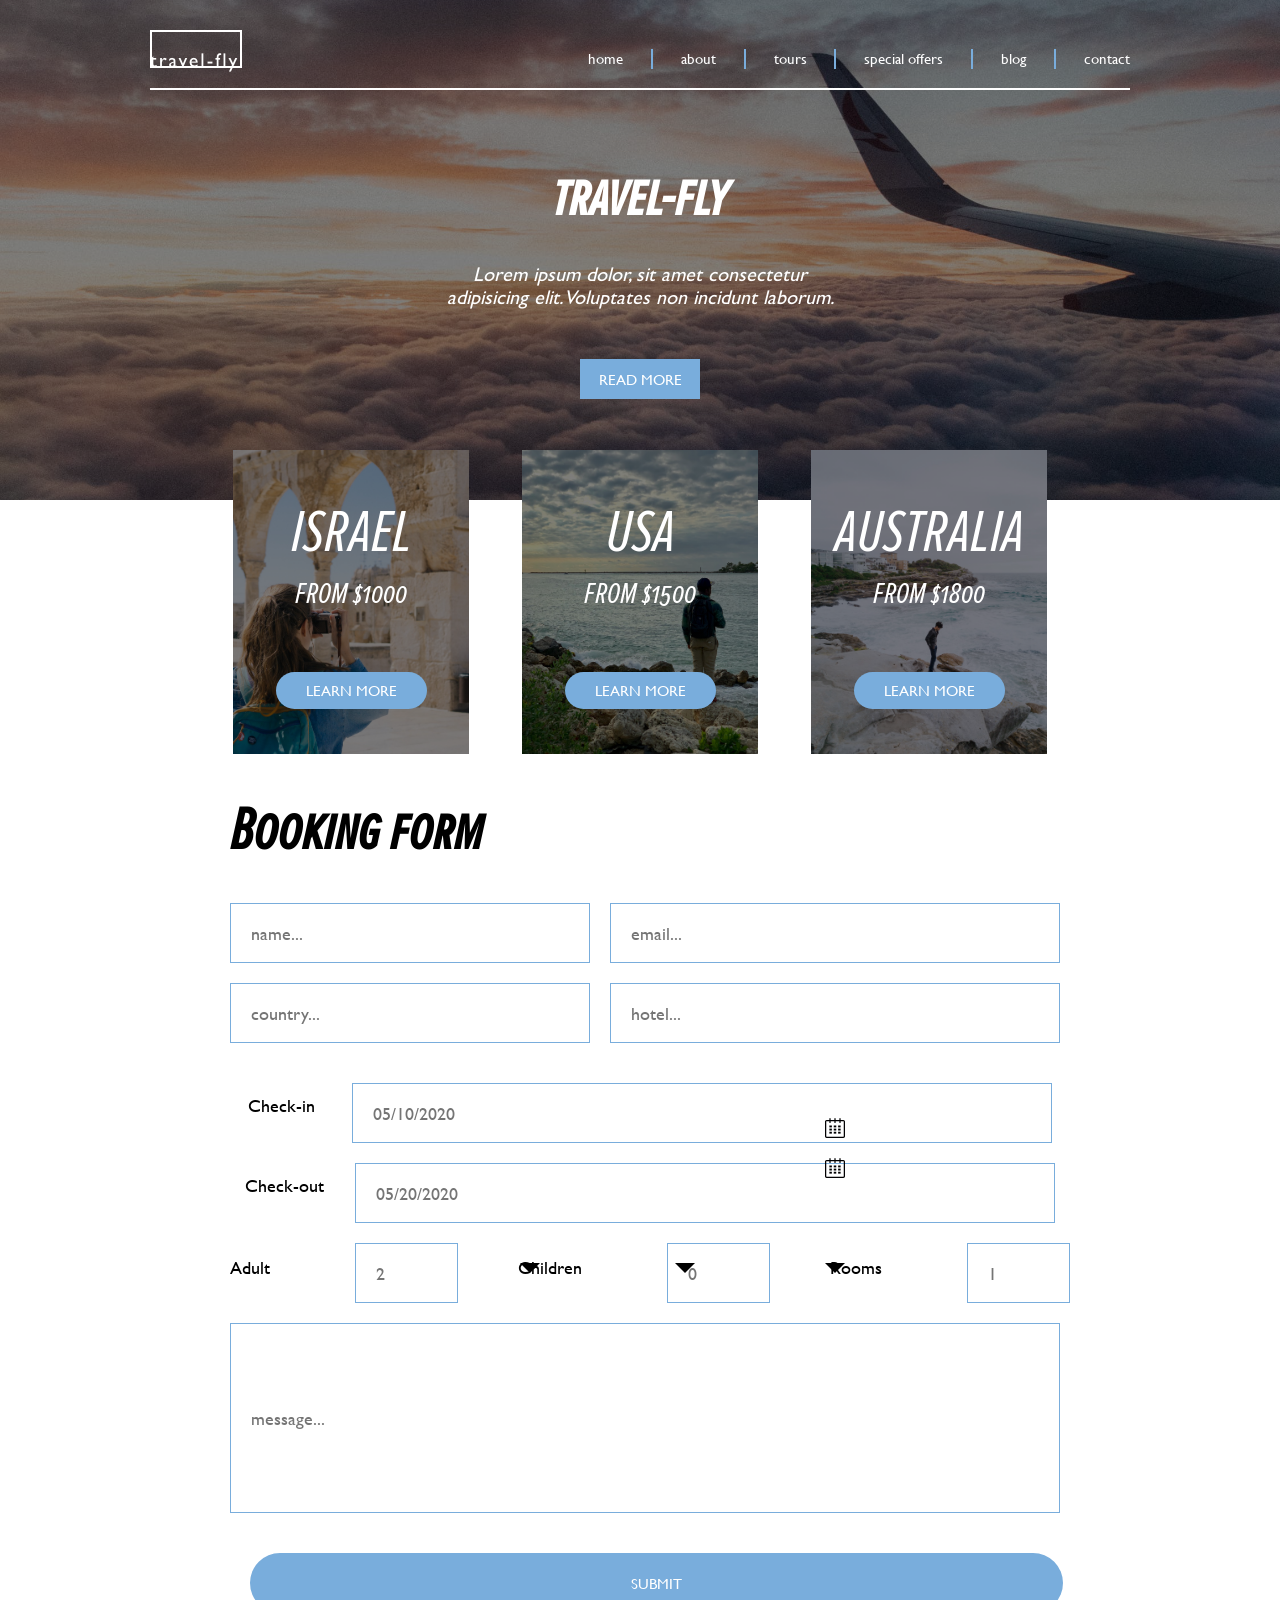
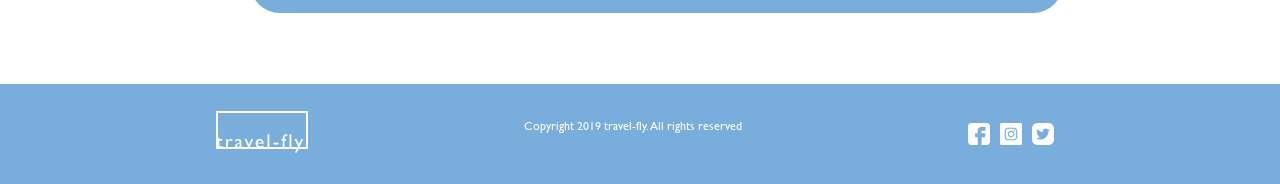
<file: index.html>
<!DOCTYPE html>
<html lang="en">
  <head>
    <meta charset="UTF-8" />
    <meta http-equiv="X-UA-Compatible" content="IE=edge" />
    <meta name="viewport" content="width=device-width, initial-scale=1.0" />
    <title>Travel Fly</title>
    <link rel="stylesheet" href="css/styles.css" />
  </head>
  <body>
    <!-- <div>Icons made by <a href="https://www.freepik.com" title="Freepik">Freepik</a> from <a href="https://www.flaticon.com/" title="Flaticon">www.flaticon.com</a></div> -->
    <!-- <div>Icons made by <a href="https://roundicons.com/" title="Roundicons">Roundicons</a> from <a href="https://www.flaticon.com/" title="Flaticon">www.flaticon.com</a></div> -->
    <div class="hero">
      <nav>
        <div class="logo">
          <img src="assets/logo-white.png" alt="logo" />
        </div>
        <div class="links">
          <div><a href="index.html">home</a></div>
          <div class="pipe"></div>
          <div><a href="about.html">about</a></div>
          <div class="pipe"></div>
          <div><a href="#">tours</a></div>
          <div class="pipe"></div>
          <div><a href="#">special offers</a></div>
          <div class="pipe"></div>
          <div><a href="#">blog</a></div>
          <div class="pipe"></div>
          <div><a href="#">contact</a></div>
        </div>
      </nav>
      <div class="more">
        <h1 class="title2">travel-fly</h1>
        <p class="text">
          Lorem ipsum dolor, sit amet consectetur adipisicing elit. Voluptates
          non incidunt laborum.
        </p>
        <button class="read-button">READ MORE</button>
      </div>
    </div>
    <section class="promo-tours">
      <div class="promo israel">
        <div class="title">ISRAEL</div>
        <div class="price">FROM $1000</div>
        <div class="learn-button">LEARN MORE</div>
      </div>
      <div class="promo usa">
        <div class="title">USA</div>
        <div class="price">FROM $1500</div>
        <div class="learn-button">LEARN MORE</div>
      </div>
      <div class="promo aus">
        <div class="title">AUSTRALIA</div>
        <div class="price">FROM $1800</div>
        <div class="learn-button">LEARN MORE</div>
      </div>
    </section>
    <section class="booking-form">
      <h1 class="head">Booking form</h1>
      <div class="top">
        <input class="info" type="text" placeholder="name..." />
        <input class="email" type="text" placeholder="email..." />
        <input class="info" type="text" placeholder="country..." />
        <input class="hotel" type="text" placeholder="hotel..." />
      </div>
      <div class="middle">
        <div class="chec">
          <p class="check">Check-in</p>
          <input class="date" type="text" placeholder="05/10/2020" />
          <img class="input-icon" src="assets/calendar.svg" alt="calendar" />
          <p class="check">Check-out</p>
          <input class="date" type="text" placeholder="05/20/2020" />
          <img class="input-icon2" src="assets/calendar.svg" alt="calendar" />
        </div>
        <div class="amount">
          <p class="people">Adult</p>
          <input class="num" type="text" placeholder="2" />
          <img class="input-icon3" src="assets/down-arrow.svg" alt="arrow" />
          <p class="people">Children</p>
          <input class="num" type="text" placeholder="0" />
          <img class="input-icon4" src="assets/down-arrow.svg" alt="arrow" />
          <p class="people">Rooms</p>
          <input class="num" type="text" placeholder="1" />
          <img class="input-icon5" src="assets/down-arrow.svg" alt="arrow" />
        </div>
        <input class="mess" type="text" placeholder="message..." />
      </div>
      <button class="submit-button">SUBMIT</button>
    </section>
    <footer>
      <div class="logo2"><img src="assets/logo-white.png" alt="logo" /></div>
      <p class="copy">Copyright 2019 travel-fly. All rights reserved</p>
      <div class="socialmedia">
        <img class="media" src="assets/facebook.svg" alt="facebook" />
        <img class="media" src="assets/instagram.svg" alt="instagram" />
        <img class="media" src="assets/twitter.svg" alt="twitter" />
      </div>
    </footer>
  </body>
</html>
</file>
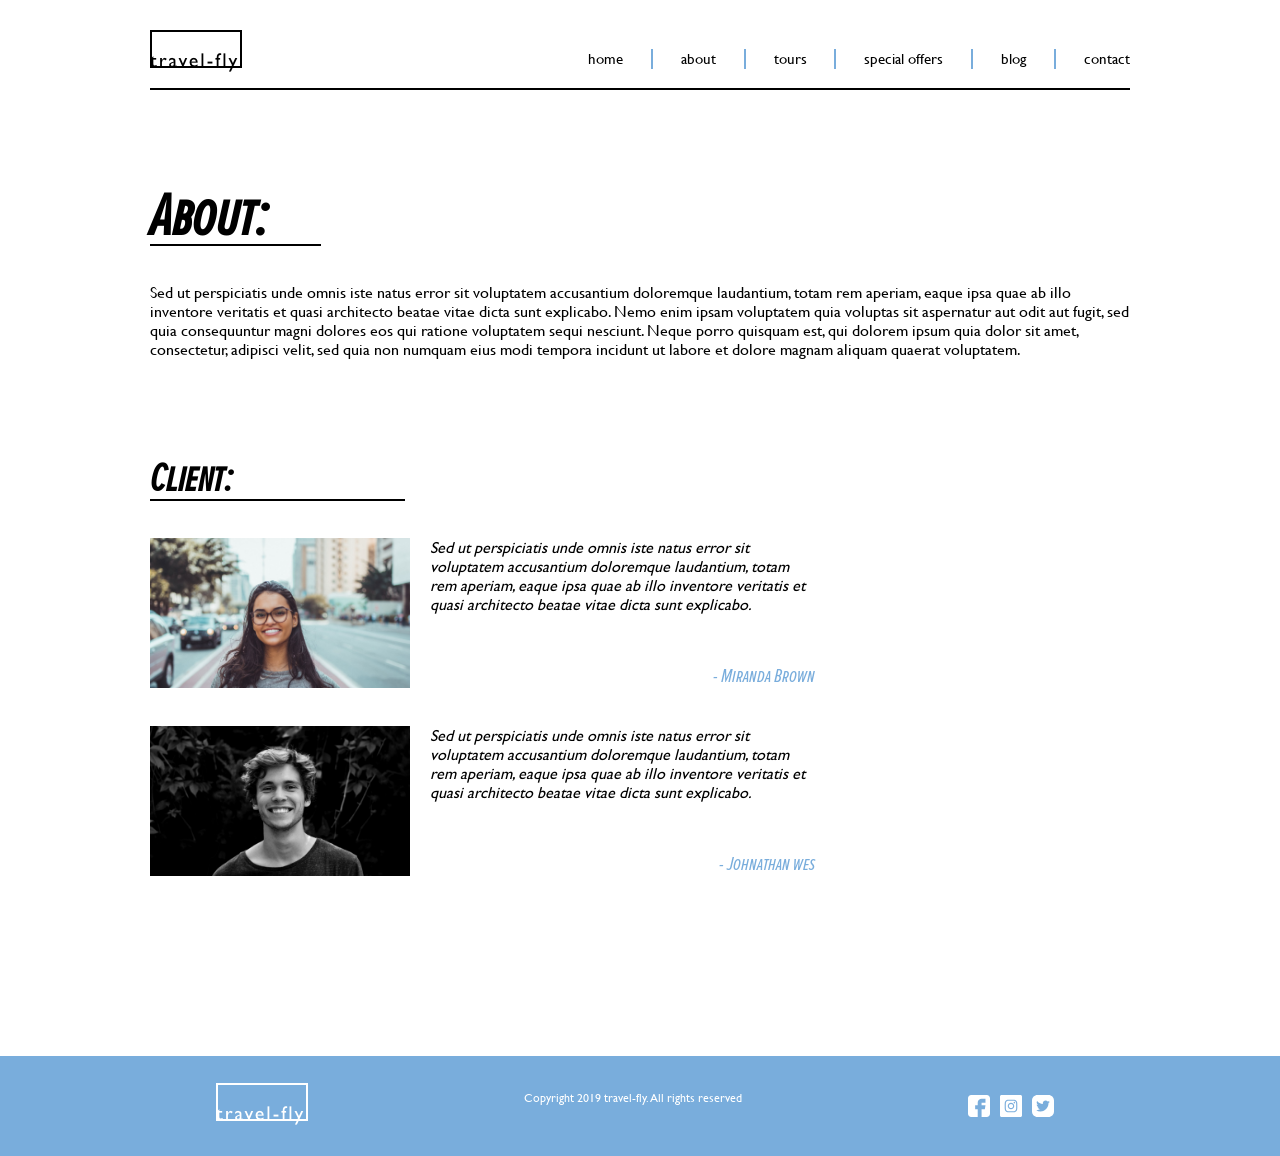
<file: about.html>
<!DOCTYPE html>
<html lang="en">
  <head>
    <meta charset="UTF-8" />
    <meta http-equiv="X-UA-Compatible" content="IE=edge" />
    <meta name="viewport" content="width=device-width, initial-scale=1.0" />
    <title>About</title>
    <link rel="stylesheet" href="css/styles.css" />
  </head>
  <body>
    <nav class="about-nav">
      <div class="logo2">
        <img src="assets/logo-black.png" alt="logo" />
      </div>
      <div class="links2">
        <div><a href="index.html">home</a></div>
        <div class="pipe"></div>
        <div><a href="about.html">about</a></div>
        <div class="pipe"></div>
        <div><a href="#">tours</a></div>
        <div class="pipe"></div>
        <div><a href="#">special offers</a></div>
        <div class="pipe"></div>
        <div><a href="#">blog</a></div>
        <div class="pipe"></div>
        <div><a href="#">contact</a></div>
      </div>
    </nav>
    <div class="about">
      <div class="about-top">
        <h1 class="about-title">About:</h1>
        <div class="border"></div>
        <p class="about-content">
          Sed ut perspiciatis unde omnis iste natus error sit voluptatem
          accusantium doloremque laudantium, totam rem aperiam, eaque ipsa quae
          ab illo inventore veritatis et quasi architecto beatae vitae dicta
          sunt explicabo. Nemo enim ipsam voluptatem quia voluptas sit
          aspernatur aut odit aut fugit, sed quia consequuntur magni dolores eos
          qui ratione voluptatem sequi nesciunt. Neque porro quisquam est, qui
          dolorem ipsum quia dolor sit amet, consectetur, adipisci velit, sed
          quia non numquam eius modi tempora incidunt ut labore et dolore magnam
          aliquam quaerat voluptatem.
        </p>
      </div>
      <div class="about-bottom">
        <h3 class="about-client">Client:</h3>
        <div class="border2"></div>
        <div class="client">
          <div class="client-image"></div>
          <div class="client-quote">
            <p class="clientQ">
              Sed ut perspiciatis unde omnis iste natus error sit voluptatem
              accusantium doloremque laudantium, totam rem aperiam, eaque ipsa
              quae ab illo inventore veritatis et quasi architecto beatae vitae
              dicta sunt explicabo.
            </p>

            <div class="client-name">- Miranda Brown</div>
          </div>
        </div>
        <div class="client">
          <div class="client-image2"></div>
          <div class="client-quote">
            <p class="clientQ">
              Sed ut perspiciatis unde omnis iste natus error sit voluptatem
              accusantium doloremque laudantium, totam rem aperiam, eaque ipsa
              quae ab illo inventore veritatis et quasi architecto beatae vitae
              dicta sunt explicabo.
            </p>

            <div class="client-name">- Johnathan wes</div>
          </div>
        </div>
      </div>
    </div>
    <footer>
      <div class="logo2"><img src="assets/logo-white.png" alt="logo" /></div>
      <p class="copy">Copyright 2019 travel-fly. All rights reserved</p>
      <div class="socialmedia">
        <img class="media" src="assets/facebook.svg" alt="facebook" />
        <img class="media" src="assets/instagram.svg" alt="instagram" />
        <img class="media" src="assets/twitter.svg" alt="twitter" />
      </div>
    </footer>
  </body>
</html>
</file>
<file: css/styles.css>
* {
  margin: 0;
  padding: 0;
  box-sizing: border-box;
}

html,
body {
  height: 100%;
}

h1,
h2,
h3,
h4,
h5,
h6,
p {
  margin-bottom: 16px;
}

@font-face {
  font-family: GillSans;
  src: url(fonts/GillSans.ttc);
}
@font-face {
  font-family: Proxima;
  src: url(fonts/ProximaNovaScOsfExtraCondensed.ttf);
}
.hero {
  max-width: 1280px;
  height: 500px;
  margin: 0 auto;
  background-image: linear-gradient(to right, rgba(0, 0, 0, 0.5), rgba(0, 0, 0, 0.5)), url(../assets/hero.jpg);
  background-repeat: no-repeat;
  background-position: center;
  background-size: cover;
  padding-top: 30px;
}
.hero .more {
  width: 420px;
  display: flex;
  margin: 0 auto;
  flex-direction: column;
  color: #fff;
  margin-top: 70px;
}
.hero .more .title2 {
  font-family: Proxima;
  font-size: 60px;
  font-weight: thin;
  margin: 0 auto;
}
.hero .more .text {
  font-family: Gillsans;
  font-size: 20px;
  font-style: italic;
  margin: 0 auto;
  margin-top: 30px;
  text-align: center;
}
.hero .more .read-button {
  width: 120px;
  height: 40px;
  font-family: Gillsans;
  font-size: 15px;
  color: #fff;
  background-color: #79ADDC;
  margin: 0 auto;
  margin-top: 50px;
  border: none;
}

.promo-tours {
  max-width: 920px;
  min-height: 304px;
  margin: -50px auto 0 auto;
  display: flex;
  justify-content: space-evenly;
}
.promo-tours .promo {
  width: 236px;
  height: 304px;
  background-position: center;
  background-repeat: no-repeat;
  background-size: cover;
  color: #fff;
  display: flex;
  flex-direction: column;
  align-items: center;
  justify-content: center;
}
.promo-tours .title {
  font-family: Proxima;
  font-size: 60px;
  font-style: italic;
  font-weight: thin;
  margin-bottom: 6px;
}
.promo-tours .price {
  font-family: Proxima;
  font-size: 30px;
  font-style: italic;
  font-weight: thin;
  margin-bottom: 60px;
}
.promo-tours .learn-button {
  font-family: Gillsans;
  font-size: 15px;
  background-color: #79ADDC;
  padding: 10px 30px;
  border-radius: 20px;
}
.promo-tours .israel {
  background-image: linear-gradient(to right, rgba(0, 0, 0, 0.5), rgba(0, 0, 0, 0.5)), url(../assets/tour-01.jpg);
}
.promo-tours .usa {
  background-image: linear-gradient(to right, rgba(0, 0, 0, 0.5), rgba(0, 0, 0, 0.5)), url(../assets/tour-02.jpg);
}
.promo-tours .aus {
  background-image: linear-gradient(to right, rgba(0, 0, 0, 0.5), rgba(0, 0, 0, 0.5)), url(../assets/tour-03.jpg);
}

@media only screen and (max-width: 800px) {
  .promo-tours {
    width: 304px;
    flex-direction: column;
  }

  .promo {
    margin-bottom: 20px;
  }
}
footer {
  max-width: 1280px;
  height: 100px;
  margin: 0 auto;
  background-color: #79ADDC;
  display: flex;
  flex-wrap: wrap;
  justify-content: space-evenly;
  align-items: center;
}
footer .copy {
  font-family: Gillsans;
  font-size: 12px;
  color: #fff;
}
footer .socialmedia {
  width: 106px;
  display: flex;
  justify-content: space-evenly;
}
footer .socialmedia .media {
  width: 22px;
  height: 22px;
  filter: invert(100%);
}

.booking-form {
  width: 920px;
  min-height: 890px;
  margin: 0 auto;
  display: flex;
  flex-direction: column;
  margin-top: 40px;
}
.booking-form .head {
  font-family: Proxima;
  font-size: 60px;
  font-style: italic;
  font-weight: thin;
  margin-left: 50px;
}
.booking-form .top {
  width: 890px;
  display: flex;
  flex-wrap: wrap;
}
.booking-form .top .info {
  height: 60px;
  width: 360px;
  border: #79ADDC solid 1px;
  font-family: Gillsans;
  font-style: light;
  font-size: 18px;
  padding: 20px;
  margin-top: 20px;
  margin-left: 50px;
}
.booking-form .top .email {
  height: 60px;
  width: 450px;
  border: #79ADDC solid 1px;
  font-family: Gillsans;
  font-style: light;
  font-size: 18px;
  padding: 20px;
  margin-top: 20px;
  margin-left: 20px;
}
.booking-form .top .hotel {
  height: 60px;
  width: 450px;
  border: #79ADDC solid 1px;
  font-family: Gillsans;
  font-style: light;
  font-size: 18px;
  padding: 20px;
  margin-top: 20px;
  margin-left: 20px;
}
.booking-form .middle {
  display: flex;
  margin-top: 20px;
  width: 860px;
  flex-direction: column;
  justify-content: center;
  margin-left: 30px;
}
.booking-form .middle .chec {
  display: flex;
  margin: 0 auto;
  align-items: center;
  justify-content: space-around;
  flex-wrap: wrap;
}
.booking-form .middle .chec .check {
  font-family: Gillsans;
  font-style: light;
  font-size: 18px;
  margin-left: 20px;
  margin-top: 20px;
}
.booking-form .middle .chec .date {
  height: 60px;
  width: 700px;
  border: #79ADDC solid 1px;
  font-family: Gillsans;
  font-size: 18px;
  padding: 20px;
  margin-top: 20px;
}
.booking-form .middle .chec .input-icon {
  width: 20px;
  height: 20px;
  position: absolute;
  margin-top: -30px;
  margin-left: 390px;
}
.booking-form .middle .chec .input-icon2 {
  width: 20px;
  height: 20px;
  position: absolute;
  margin-top: 50px;
  margin-left: 390px;
}
.booking-form .middle .amount {
  display: flex;
  margin: 0 auto;
  align-items: center;
  justify-content: space-around;
  margin-left: -40px;
}
.booking-form .middle .amount .people {
  font-family: Gillsans;
  font-style: light;
  font-size: 18px;
  margin-left: 60px;
  margin-top: 25px;
}
.booking-form .middle .amount .num {
  height: 60px;
  width: 103px;
  border: #79ADDC solid 1px;
  font-family: Gillsans;
  font-size: 18px;
  padding: 20px;
  margin-top: 20px;
  margin-left: 85px;
}
.booking-form .middle .amount .input-icon3 {
  width: 20px;
  height: 20px;
  position: absolute;
  margin-top: 10px;
  margin-left: -180px;
}
.booking-form .middle .amount .input-icon4 {
  width: 20px;
  height: 20px;
  position: absolute;
  margin-top: 10px;
  margin-left: 130px;
}
.booking-form .middle .amount .input-icon5 {
  width: 20px;
  height: 20px;
  position: absolute;
  margin-top: 10px;
  margin-left: 430px;
}
.booking-form .middle .mess {
  height: 190px;
  width: 830px;
  border: #79ADDC solid 1px;
  font-family: Gillsans;
  font-size: 18px;
  padding-left: 20px;
  margin-top: 20px;
  margin-left: 20px;
}
.booking-form .submit-button {
  width: 813px;
  height: 60px;
  border-radius: 30px;
  background-color: #79ADDC;
  font-family: Gillsans;
  font-size: 15px;
  color: #fff;
  margin-top: 40px;
  margin-left: 70px;
  border: none;
}

@media only screen and (max-width: 800px) {
  .booking-form {
    width: 920px;
    height: 500px;
    flex-direction: column;
  }

  .top {
    width: 890px;
    flex-direction: column;
  }

  .middle {
    width: 400px;
    flex-direction: column;
  }

  .chec {
    width: 200px;
    flex-direction: column;
  }

  .date {
    width: 500px;
    margin-right: 300px;
    margin-bottom: 10px;
  }

  .amount {
    width: 50%;
    flex-direction: column;
  }

  .mess {
    width: 600px;
    height: 190px;
    flex-direction: column;
  }

  .submit-button {
    width: 600px;
    height: 60px;
    margin-bottom: 50px;
  }
}
nav {
  max-width: 980px;
  height: 60px;
  margin: 0 auto;
  display: flex;
  justify-content: space-between;
  border-bottom: #fff solid 2px;
}
nav .logo {
  width: 92px;
  height: 42px;
}
nav .links {
  width: 542px;
  height: 42px;
  align-self: center;
  display: flex;
  justify-content: space-between;
  align-items: center;
}
nav .links div.pipe {
  height: 20px;
  width: 2px;
  background-color: #79ADDC;
}
nav .links div a {
  font-family: GillSans;
  font-size: 15px;
  text-decoration: none;
  color: #fff;
  margin: auto;
}

.about-nav {
  max-width: 980px;
  height: 60px;
  margin: 0 auto;
  display: flex;
  margin-top: 30px;
  justify-content: space-between;
  border-bottom: #000 solid 2px;
}
.about-nav .logo2 {
  width: 92px;
  height: 42px;
}
.about-nav .links2 {
  width: 542px;
  height: 42px;
  align-self: center;
  display: flex;
  justify-content: space-between;
  align-items: center;
}
.about-nav .links2 div.pipe {
  height: 20px;
  width: 2px;
  background-color: #79ADDC;
}
.about-nav .links2 div a {
  font-family: GillSans;
  font-size: 15px;
  text-decoration: none;
  color: #000;
  margin: auto;
}

@media only screen and (max-width: 800px) {
  .links {
    padding-right: 20px;
  }

  .links2 {
    padding-right: 20px;
  }

  .logo {
    padding-left: 20px;
  }

  .logo2 {
    padding-left: 20px;
  }
}
.about {
  max-width: 980px;
  margin: 0 auto;
  margin-top: 90px;
}
.about .about-top .about-title {
  font-family: Proxima;
  font-weight: thin;
  font-size: 60px;
}
.about .about-top .border {
  width: 171px;
  margin-top: -25px;
  border-bottom: #000 solid 2px;
  margin-bottom: 37px;
}
.about .about-top .about-content {
  font-family: Gillsans;
  font-size: 16px;
}
.about .about-bottom {
  margin-top: 95px;
  margin-bottom: 180px;
}
.about .about-bottom .about-client {
  font-family: Proxima;
  font-weight: thin;
  font-size: 40px;
}
.about .about-bottom .border2 {
  width: 255px;
  margin-top: -20px;
  border-bottom: #000 solid 2px;
  margin-bottom: 37px;
}
.about .about-bottom .client {
  max-width: 722px;
  min-height: 150px;
  margin-bottom: 38px;
  display: flex;
}
.about .about-bottom .client .client-image {
  width: 260px;
  height: 150px;
  background-image: url(../assets/about-client-01.jpg);
  background-repeat: no-repeat;
  background-size: cover;
  background-position: center;
}
.about .about-bottom .client .client-image2 {
  width: 260px;
  height: 150px;
  background-image: url(../assets/about-client-02.jpg);
  background-repeat: no-repeat;
  background-size: cover;
  background-position: center;
}
.about .about-bottom .client .client-quote {
  position: relative;
  min-height: 50px;
  padding-left: 20px;
}
.about .about-bottom .client .client-quote .clientQ {
  height: 102px;
  width: 385px;
  font-family: Gillsans;
  font-size: 16px;
  font-style: italic;
}
.about .about-bottom .client .client-quote .client-name {
  right: 0;
  bottom: 0;
  position: absolute;
  color: #79ADDC;
  font-family: Proxima;
  font-size: 20px;
}

@media only screen and (max-width: 800px) {
  .about {
    padding-left: 50px;
  }

  .about-content {
    width: 700px;
  }
}
</file>
